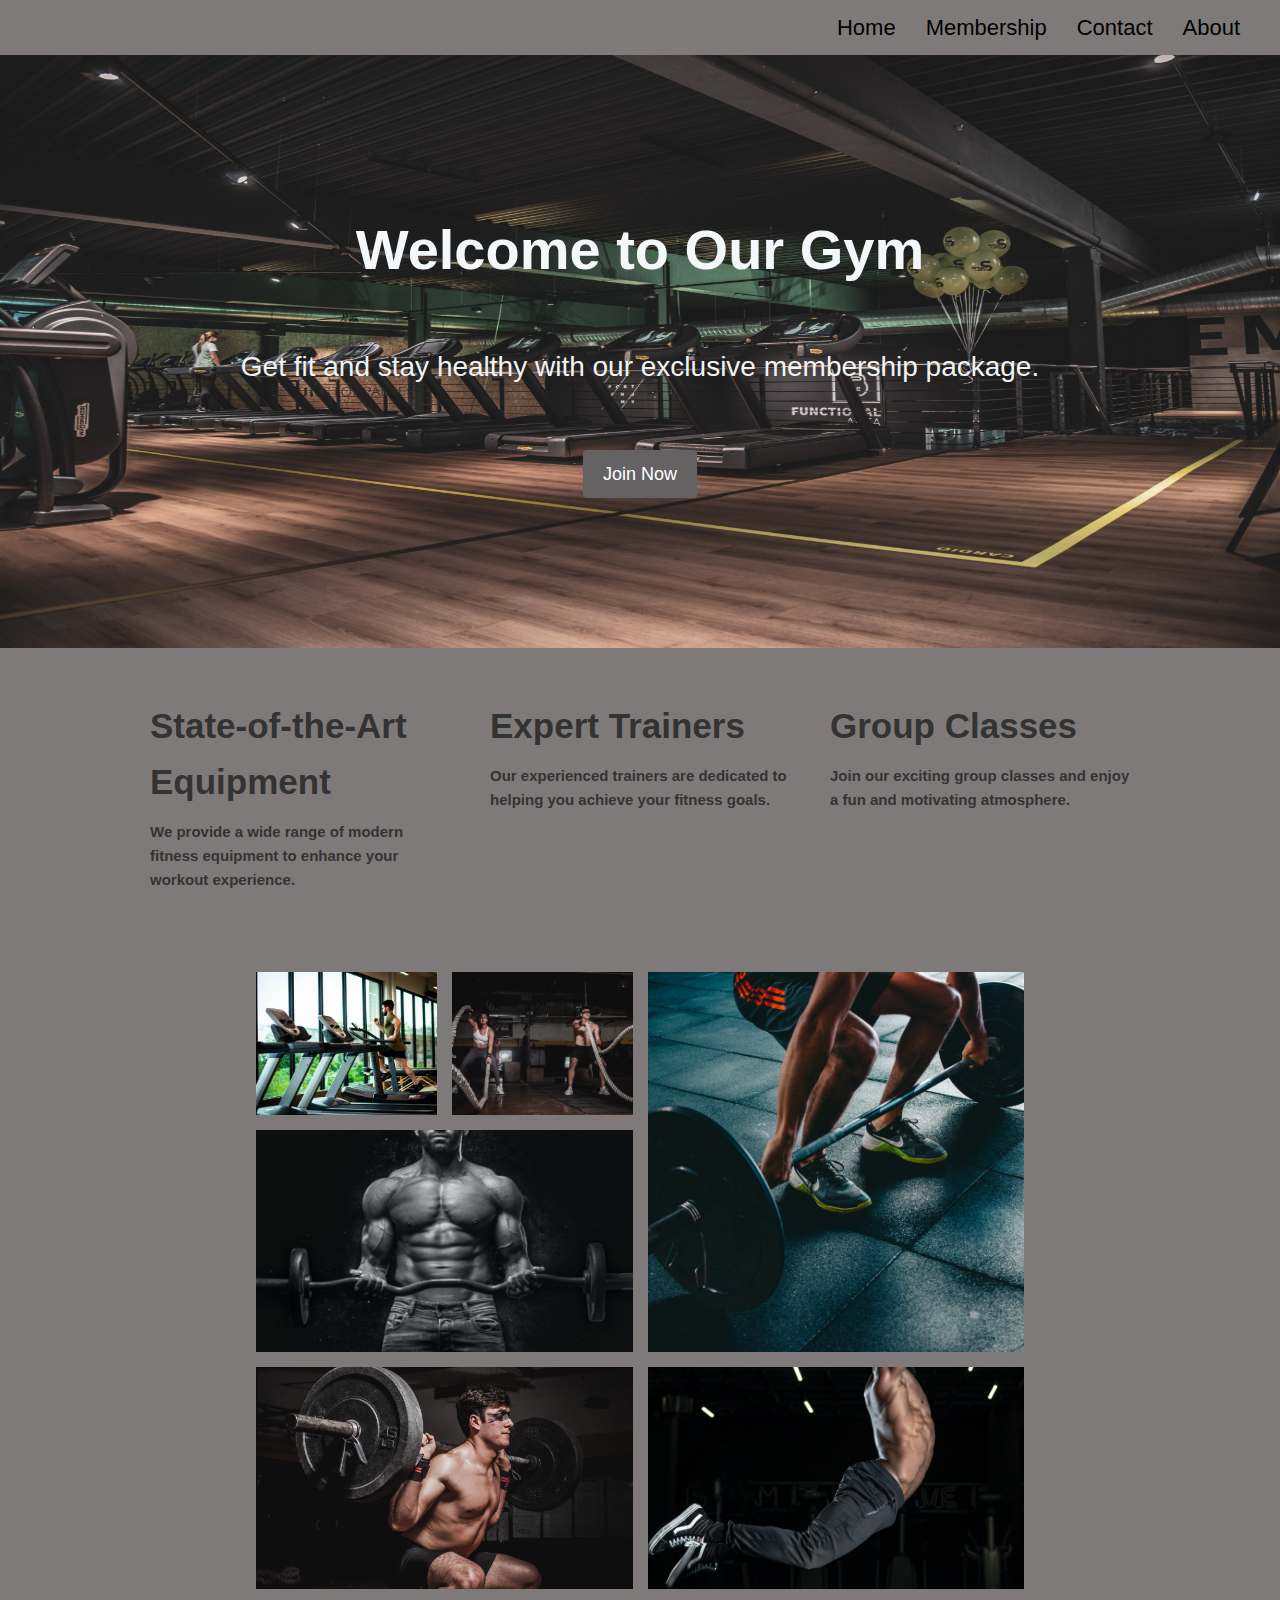
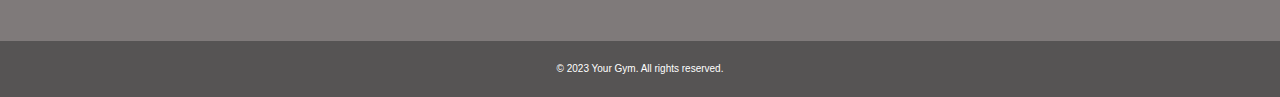
<file: index.html>
<!DOCTYPE html>
<html>

<head>
  <title>Gym Landing Page</title>
  <link rel="stylesheet" href="stylesheet.css">
</head>

<body>
  <div class="colorbg">

  <header>
    <nav>
      <ul>
        <li><a href="index.html">Home</a></li>
        <li><a href="Gym Joining Form.html">Membership</a></li>
        <li><a href="contact.html">Contact</a></li>
        <li><a href="about.html">About</a></li>
      </ul>
    </nav>
  </header>
  <section class="hero">
      <h1><b>Welcome to Our Gym</b></h1>
      <p><b>Get fit and stay healthy with our exclusive membership package.</b></p>
      <a href="Gym Joining Form.html" class="cta-button">Join Now</a>
  </section>


  <section class="features">
    <div class="feature">
      <h2>State-of-the-Art Equipment</h2>
      <p><h3>We provide a wide range of modern fitness equipment to enhance your workout experience.</h3></p>
    </div>
    <div class="feature">
      <h2>Expert Trainers</h2>
      <p><h3>Our experienced trainers are dedicated to helping you achieve your fitness goals.</h3></p>
    </div>
    <div class="feature">
      <h2>Group Classes</h2>
      <p><h3>Join our exciting group classes and enjoy a fun and motivating atmosphere.</h3></p>
    </div>
  </section>
  
  <div class="container">
    <div class="gallery">
        <figure class="gallery__item gallery__item--1">
            <img src="gallerypic1.jpg" alt="Gallery image 1" class="gallery__img">
        </figure>
        <figure class="gallery__item gallery__item--2">
            <img src="gallerypic2.jpg" alt="Gallery image 2" class="gallery__img">
        </figure>
        <figure class="gallery__item gallery__item--3">
            <img src="gallerypic3.jpg" alt="Gallery image 3" class="gallery__img">
        </figure>
        <figure class="gallery__item gallery__item--4">
            <img src="gallerypic4.jpg" alt="Gallery image 4" class="gallery__img">
        </figure>
        <figure class="gallery__item gallery__item--5">
            <img src="gallerypic5.jpg" alt="Gallery image 5" class="gallery__img">
        </figure>
        <figure class="gallery__item gallery__item--6">
            <img src="gallerypic6.jpg" alt="Gallery image 6" class="gallery__img">
        </figure>
    </div>
</div>




<br>
<br>
  <footer>
    <p>&copy; 2023 Your Gym. All rights reserved.</p>
  </footer>
  </div>
</body>

</html>
</file>
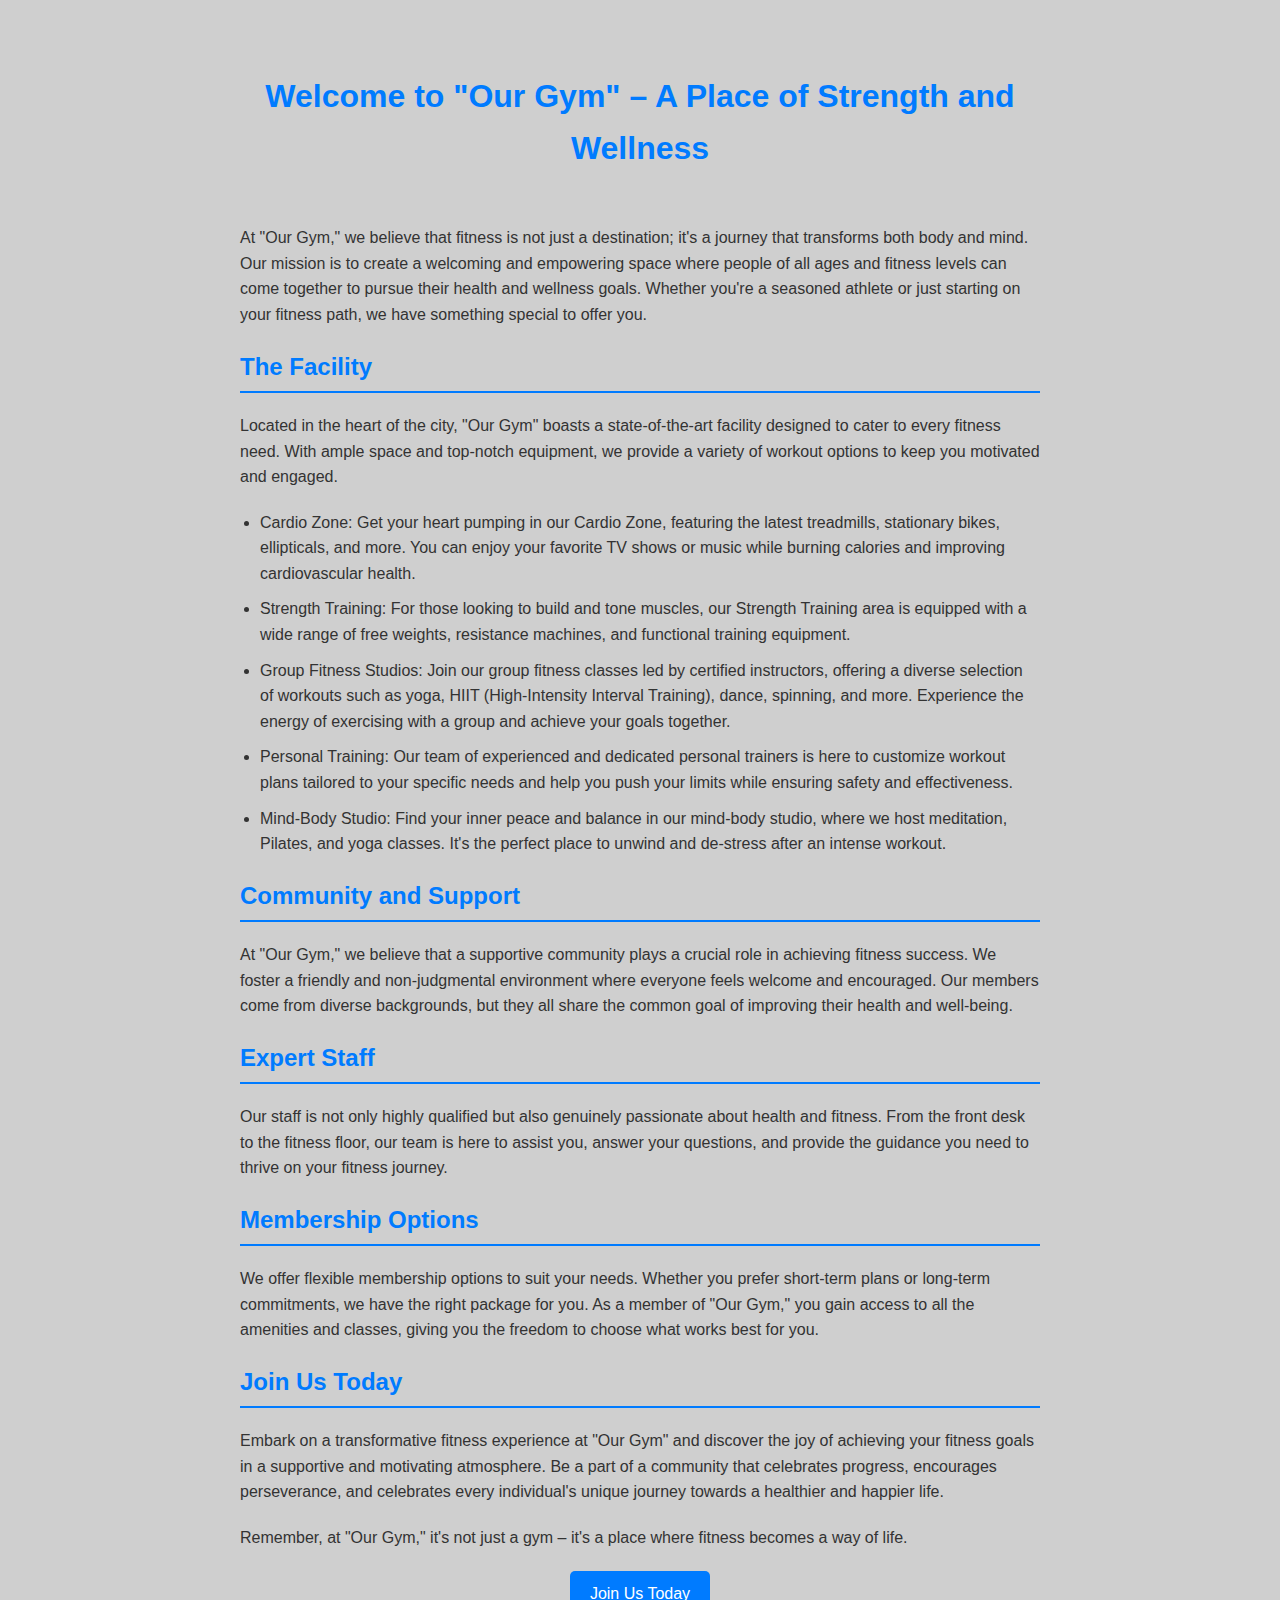
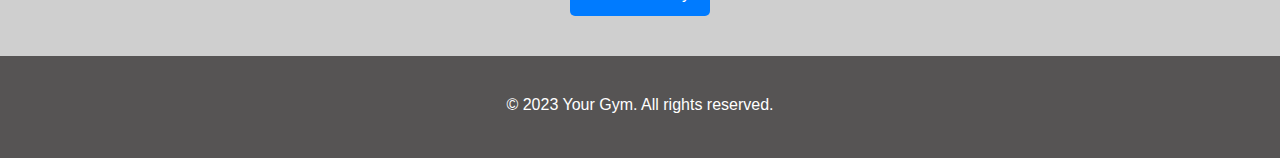
<file: about.html>
<!DOCTYPE html>
<html>

<head>
    <title>Our Gym - A Place of Strength and Wellness</title>
    <style>
        body {
            font-family: Arial, sans-serif;
            line-height: 1.6;
            margin: 0;
            padding: 0;
            background-color: #cfcfcf;
            color: #333;
        }

        h1 {
            text-align: center;
            padding: 30px 0;
            color: #007bff;
        }

        h2 {
            border-bottom: 2px solid #007bff;
            padding-bottom: 5px;
            color: #007bff;
        }

        p {
            margin-bottom: 20px;
        }

        ul {
            list-style: disc;
            padding-left: 20px;
        }

        li {
            margin-bottom: 10px;
        }

        /* Add more styles as needed */

        /* Example style for buttons */
        .btn {
            display: inline-block;
            padding: 10px 20px;
            background-color: #007bff;
            color: #fff;
            text-decoration: none;
            border-radius: 5px;
            transition: background-color 0.3s ease;
        }

        .btn:hover {
            background-color: #0056b3;
        }

        .container {
            max-width: 800px;
            margin: 0 auto;
            padding: 20px;
        }

        footer {
            background-color: #565454;
            color: #fff;
            text-align: center;
            padding: 20px;
        }
    </style>
</head>

<body>
    <div class="container">
        <h1>Welcome to "Our Gym" – A Place of Strength and Wellness</h1>
        <p>At "Our Gym," we believe that fitness is not just a destination; it's a journey that transforms both body and
            mind. Our mission is to create a welcoming and empowering space where people of all ages and fitness levels
            can come together to pursue their health and wellness goals. Whether you're a seasoned athlete or just
            starting on your fitness path, we have something special to offer you.</p>

        <h2>The Facility</h2>
        <p>Located in the heart of the city, "Our Gym" boasts a state-of-the-art facility designed to cater to every
            fitness need. With ample space and top-notch equipment, we provide a variety of workout options to keep you
            motivated and engaged.</p>
        <ul>
            <li>Cardio Zone: Get your heart pumping in our Cardio Zone, featuring the latest treadmills, stationary
                bikes, ellipticals, and more. You can enjoy your favorite TV shows or music while burning calories and
                improving cardiovascular health.</li>
            <li>Strength Training: For those looking to build and tone muscles, our Strength Training area is equipped
                with a wide range of free weights, resistance machines, and functional training equipment.</li>
            <li>Group Fitness Studios: Join our group fitness classes led by certified instructors, offering a diverse
                selection of workouts such as yoga, HIIT (High-Intensity Interval Training), dance, spinning, and more.
                Experience the energy of exercising with a group and achieve your goals together.</li>
            <li>Personal Training: Our team of experienced and dedicated personal trainers is here to customize workout
                plans tailored to your specific needs and help you push your limits while ensuring safety and
                effectiveness.</li>
            <li>Mind-Body Studio: Find your inner peace and balance in our mind-body studio, where we host meditation,
                Pilates, and yoga classes. It's the perfect place to unwind and de-stress after an intense workout.</li>
        </ul>

        <h2>Community and Support</h2>
        <p>At "Our Gym," we believe that a supportive community plays a crucial role in achieving fitness success. We
            foster a friendly and non-judgmental environment where everyone feels welcome and encouraged. Our members
            come from diverse backgrounds, but they all share the common goal of improving their health and well-being.
        </p>

        <h2>Expert Staff</h2>
        <p>Our staff is not only highly qualified but also genuinely passionate about health and fitness. From the front
            desk to the fitness floor, our team is here to assist you, answer your questions, and provide the guidance
            you need to thrive on your fitness journey.</p>

        <h2>Membership Options</h2>
        <p>We offer flexible membership options to suit your needs. Whether you prefer short-term plans or long-term
            commitments, we have the right package for you. As a member of "Our Gym," you gain access to all the
            amenities and classes, giving you the freedom to choose what works best for you.</p>

        <h2>Join Us Today</h2>
        <p>Embark on a transformative fitness experience at "Our Gym" and discover the joy of achieving your fitness
            goals in a supportive and motivating atmosphere. Be a part of a community that celebrates progress,
            encourages perseverance, and celebrates every individual's unique journey towards a healthier and happier
            life.</p>
        <p>Remember, at "Our Gym," it's not just a gym – it's a place where fitness becomes a way of life.</p>
        <p style="text-align: center;">
            <a href="Gym Joining Form.html" class="btn">Join Us Today</a>
        </p>
    </div>
    <footer>
        <p>&copy; 2023 Your Gym. All rights reserved.</p>
    </footer>
</body>

</html>
</file>
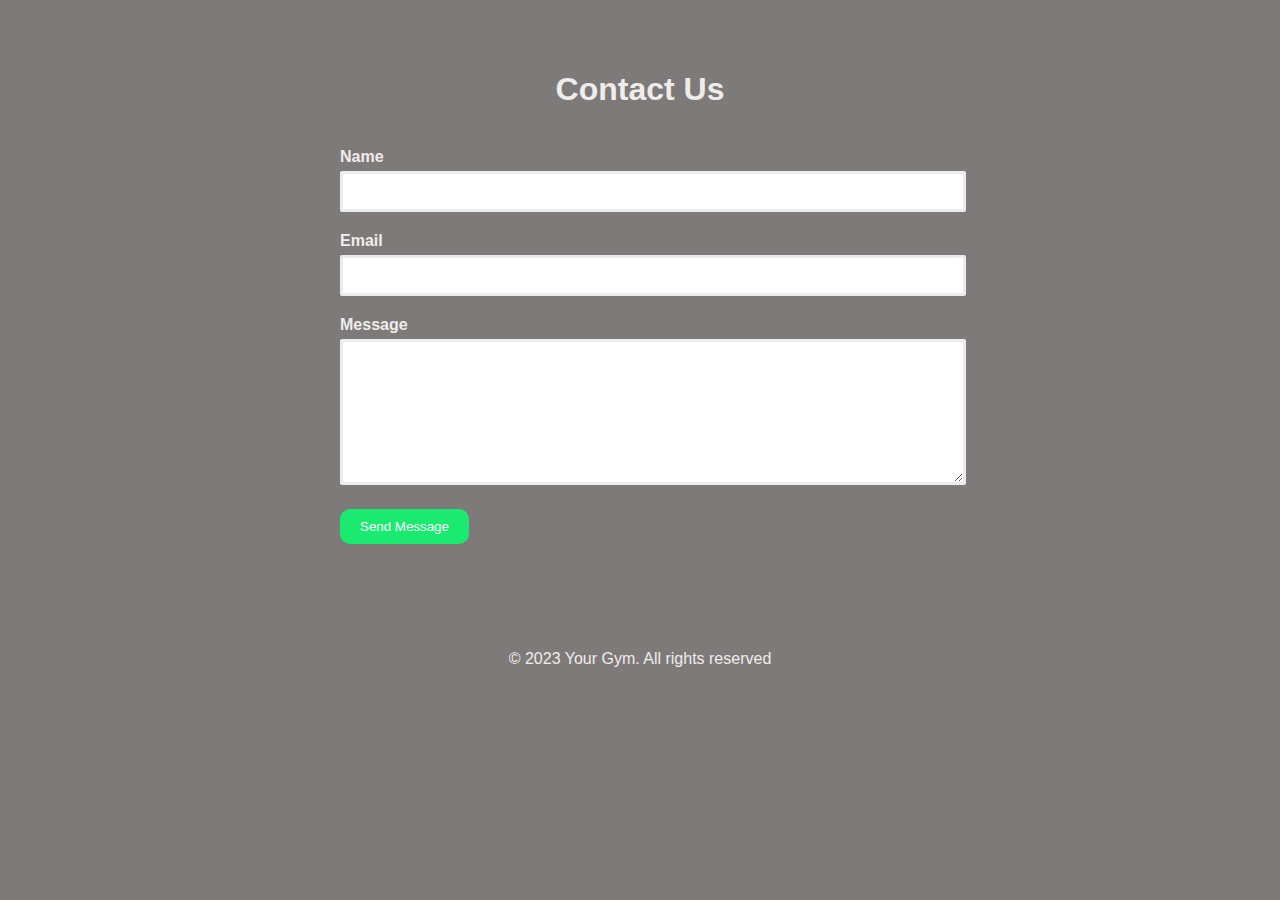
<file: contact.html>
<!DOCTYPE html>
<html>

<head>
  <title>Contact Page</title>
  <style>
    body {
      background-color: #7f7a7a;
      color: #f0ecec;
      font-family: 'Poppins', sans-serif;
    }

    body {
      font-family: Arial, sans-serif;
      margin: 0;
      padding: 0;
    }

    .container {
      max-width: 600px;
      margin: 0 auto;
      padding: 50px;
      text-align: center;
    }

    h1 {
      margin-bottom: 40px;
    }

    .form-group {
      margin-bottom: 20px;
      text-align: left;
    }

    .form-group label {
      display: block;
      margin-bottom: 5px;
      font-weight: bold;
    }

    .form-group input,
    .form-group textarea {
      width: 100%;
      padding: 10px;
      border: 3px solid #ebecef;
      border-radius: 2px;
    }

    .form-group textarea {
      height: 120px;
    }

    .form-group button {
      padding: 10px 20px;
      background-color: #1aea70;
      color: #ffffff;
      border: none;
      border-radius: 10px;
      cursor: pointer;
    }

    .form-group button:hover {
      background-color: #16d26b;
    }

    footer .footer-rights {
      text-align: center;
    }
  </style>
</head>

<body>
  <div class="container">
    <h1>Contact Us</h1>
    <form name="contact" method="POST" data-netlify="true">
      <div class="form-group">
        <label for="name">Name</label>
        <input type="text" id="name" name="name" required>
      </div>
      <div class="form-group">
        <label for="email">Email</label>
        <input type="email" id="email" name="email" required>
      </div>
      <div class="form-group">
        <label for="message">Message</label>
        <textarea id="message" name="message" required></textarea>
      </div>
      <div class="form-group">
        <button type="submit">Send Message</button>
      </div>
    </form>
  </div>
  <footer>
    <div class="footer-rights">
        <br><br>
      
      © 2023 Your Gym. All rights reserved
    
    </div>
  </footer>
</body>

</html>
</file>
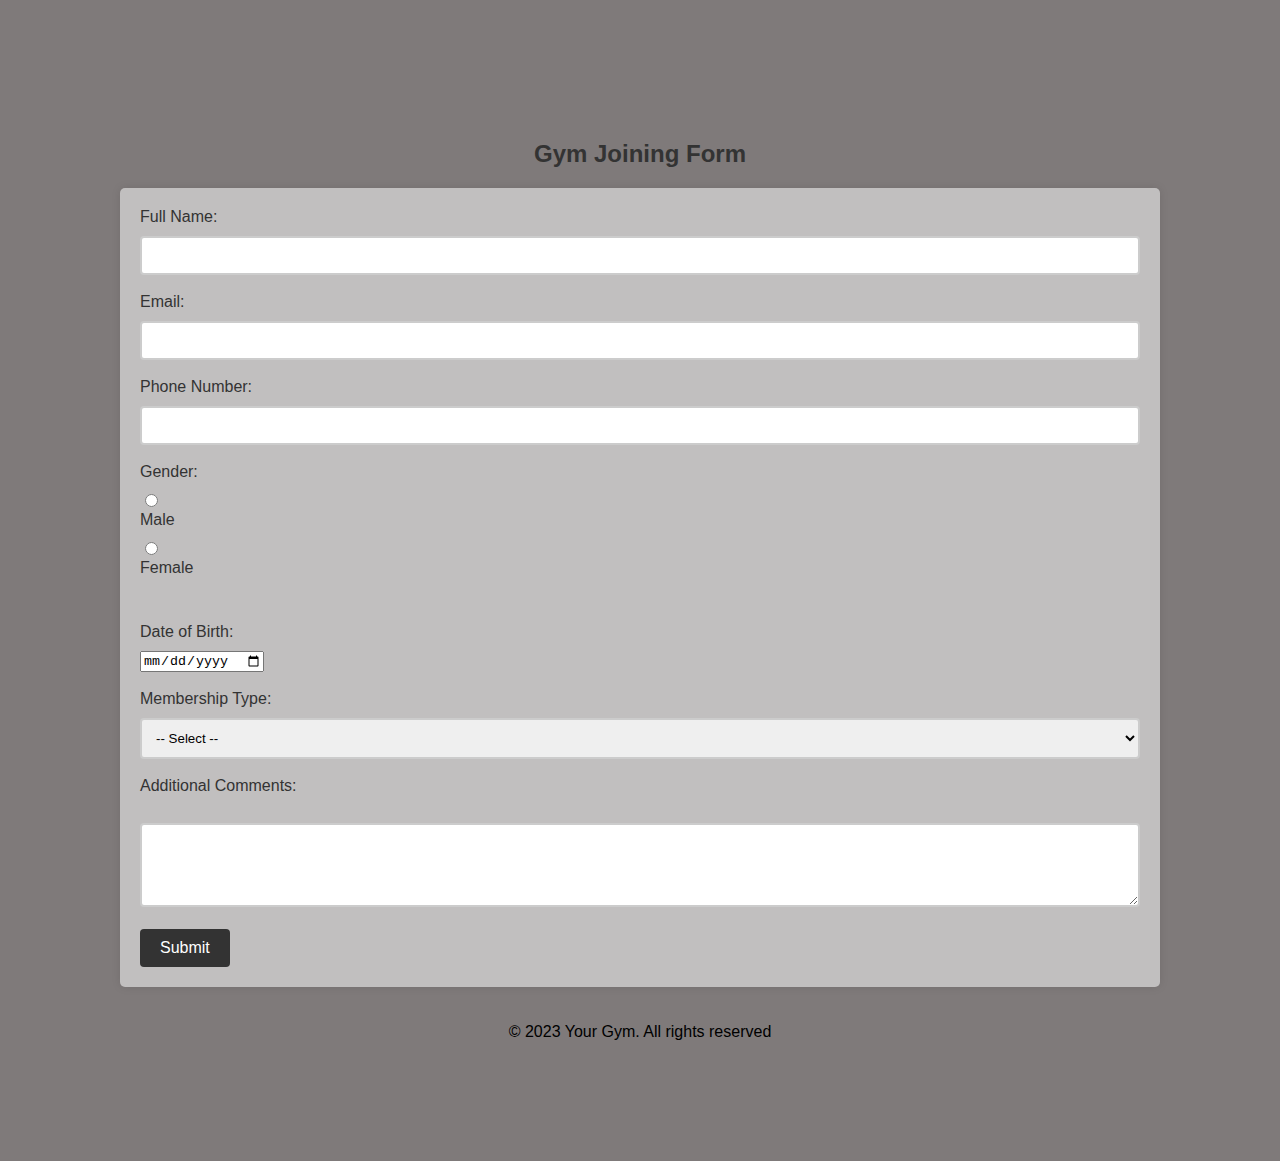
<file: Gym Joining Form.html>
<!DOCTYPE html>
<html>

<head>
    <title>Gym Joining Form</title>
    <style>
        body {
            font-family: Arial, sans-serif;
            background-color: #7f7a7a;
            margin: 100px;
            padding: 20px;
        }

        h2 {
            color: #333333;
        }

        form {
            background-color: #c1bfbf;
            padding: 20px;
            border-radius: 5px;
            box-shadow: 0px 0px 10px rgba(0, 0, 0, 0.1);
        }

        label {
            display: block;
            margin-bottom: 10px;
            color: #333333;
        }

        input[type="text"],
        input[type="email"],
        input[type="tel"],
        select,
        textarea {
            width: 100%;
            padding: 10px;
            border: 2px solid #cccccc;
            border-radius: 4px;
            box-sizing: border-box;
            font-family: Arial, sans-serif;
        }

        input[type="radio"] {
            margin-right: 5px;
        }

        textarea {
            resize: vertical;
        }

        input[type="submit"] {
            background-color: #333333;
            color: #ffffff;
            padding: 10px 20px;
            border: none;
            border-radius: 4px;
            cursor: pointer;
            font-size: 16px;
        }

        input[type="submit"]:hover {
            background-color: #555555;
        }

        footer .footer-rights {
            text-align: center;
        }
    </style>
</head>

<body>
    <center>
        <h2>Gym Joining Form</h2>
    </center>
    <form name="contact" method="POST" data-netlify="true" action="/submit">
        <label for="name">Full Name:</label>
        <input type="text" id="name" name="name" required><br><br>

        <label for="email">Email:</label>
        <input type="email" id="email" name="email" required><br><br>

        <label for="phone">Phone Number:</label>
        <input type="tel" id="phone" name="phone" required><br><br>

        <label for="gender">Gender:</label>
        <input type="radio" id="male" name="gender" value="male" required>
        <label for="male">Male</label>
        <input type="radio" id="female" name="gender" value="female" required>
        <label for="female">Female</label><br><br>

        <label for="dob">Date of Birth:</label>
        <input type="date" id="dob" name="dob" required><br><br>

        <label for="membership">Membership Type:</label>
        <select id="membership" name="membership" required>
            <option value="">-- Select --</option>
            <option value="basic">Basic</option>
            <option value="standard">Standard</option>
            <option value="premium">Premium</option>
        </select><br><br>

        <label for="comments">Additional Comments:</label><br>
        <textarea id="comments" name="comments" rows="4" cols="30"></textarea><br><br>

        <input type="submit" value="Submit">
    </form>
    <footer>
    <div class="footer-rights">
        <br><br>

        © 2023 Your Gym. All rights reserved

    </div>
    </footer>
</body>

</html>
</file>
<file: stylesheet.css>
/* -----------------Reset some default styles------------------ */
    body,
    h1,
    h2,
    p,
    ul,
    li {
      margin: 0;
      padding: 0;
    }
    .colorbg{
      background-color: #7f7a7a;
    }

    body {
      font-family: Arial, sans-serif;
    }

    /* -----------------------------Header styles------------------------ */
    header {
      background-color: #7f7a7a;
    }

    nav ul {
      display: flex;
      justify-content: flex-end;
      list-style: none;
      padding: 10px;

    }

    nav ul li {
      display: inline-block;
      margin-right: 30px;
    }

    nav ul li a {
      text-decoration:none;
      color: #010101;
      font-size: 22px;
      font-family: 'Franklin Gothic Medium', 'Arial Narrow', Arial, sans-serif;
    }

    /* ----------------------------------------Hero section styles------------------------- */
    .hero {
      background-color: #ffffff;
      padding: 150px;
      text-align: center;
      background-image: url('gympic.jpg');
      background-repeat: no-repeat;
      background-size:100% 100%;
      

    }

    .hero h1 {
      color: #f4f8fa;
      font-size: 56px;
      margin-bottom: 50px;
    }

    .hero p {
      color: #f0f3f4;
      font-size: 28px;
      margin-bottom: 60px;
    }

    .cta-button {
      display: inline-block;
      padding: 10px 20px;
      background-color: #646262;
      color: #fff;
      text-decoration: none;
      font-size: 18px;
      border-radius: 4px;
    }

    /* ----------------------------Features section styles---------------------------- */
    .features {
      display: flex;
      justify-content: center;
      padding: 50px 0;
    }

    .feature {
      width: 300px;
      margin: 0 20px;
    }

    .feature h2 {
      font-size: 35px;
      margin-bottom: 10px;
    }
    .feature h3 {
      font-size: 15px;
      margin-bottom: 10px;
    }

    /* ----------------------------Footer styles--------------------------------------- */
    footer {
      background-color: #565454;
      color: #fff;
      text-align: center;
      padding: 20px;
    }
/*-------------------------------start of gallery--------------------------------------*/
*,
*::after,
*::before {
  margin: 0;
  padding: 0;
  box-sizing: inherit; 
}

html {
  box-sizing: border-box;
  font-size: 62.5%; 
}

body {
  font-family: "Nunito", sans-serif;
  color: #333;
  font-weight: 300;
  line-height: 1.6; 
}

.container {
  width: 60%;
  margin: 2rem auto; 
}

.gallery {
  display: grid;
  grid-template-columns: repeat(8, 1fr);
  grid-template-rows: repeat(8, 5vw);
  grid-gap: 1.5rem; 
}

.gallery__img {
  width: 100%;
  height: 100%;
  object-fit: cover;
  display: block; 
}

.gallery__item--1 {
  grid-column-start: 1;
  grid-column-end: 3;
  grid-row-start: 1;
  grid-row-end: 3;

  /** Alternative Syntax **/
  /* grid-column: 1 / span 2;  */
  /* grid-row: 1 / span 2; */
}

.gallery__item--2 {
  grid-column-start: 3;
  grid-column-end: 5;
  grid-row-start: 1;
  grid-row-end: 3;

  /** Alternative Syntax **/
  /* grid-column: 3 / span 2;  */
  /* grid-row: 1 / span 2; */
}

.gallery__item--3 {
  grid-column-start: 5;
  grid-column-end: 9;
  grid-row-start: 1;
  grid-row-end: 6;

  /** Alternative Syntax **/
  /* grid-column: 5 / span 4;
  grid-row: 1 / span 5; */
}

.gallery__item--4 {
  grid-column-start: 1;
  grid-column-end: 5;
  grid-row-start: 3;
  grid-row-end: 6;

  /** Alternative Syntax **/
  /* grid-column: 1 / span 4;  */
  /* grid-row: 3 / span 3; */
}

.gallery__item--5 {
  grid-column-start: 1;
  grid-column-end: 5;
  grid-row-start: 6;
  grid-row-end: 9;

  /** Alternative Syntax **/
  /* grid-column: 1 / span 4; */
  /* grid-row: 6 / span 3; */
}

.gallery__item--6 {
  grid-column-start: 5;
  grid-column-end: 9;
  grid-row-start: 6;
  grid-row-end: 9;

  /** Alternative Syntax **/
  /* grid-column: 5 / span 4; */
  /* grid-row: 6 / span 3; */
}
</file>
